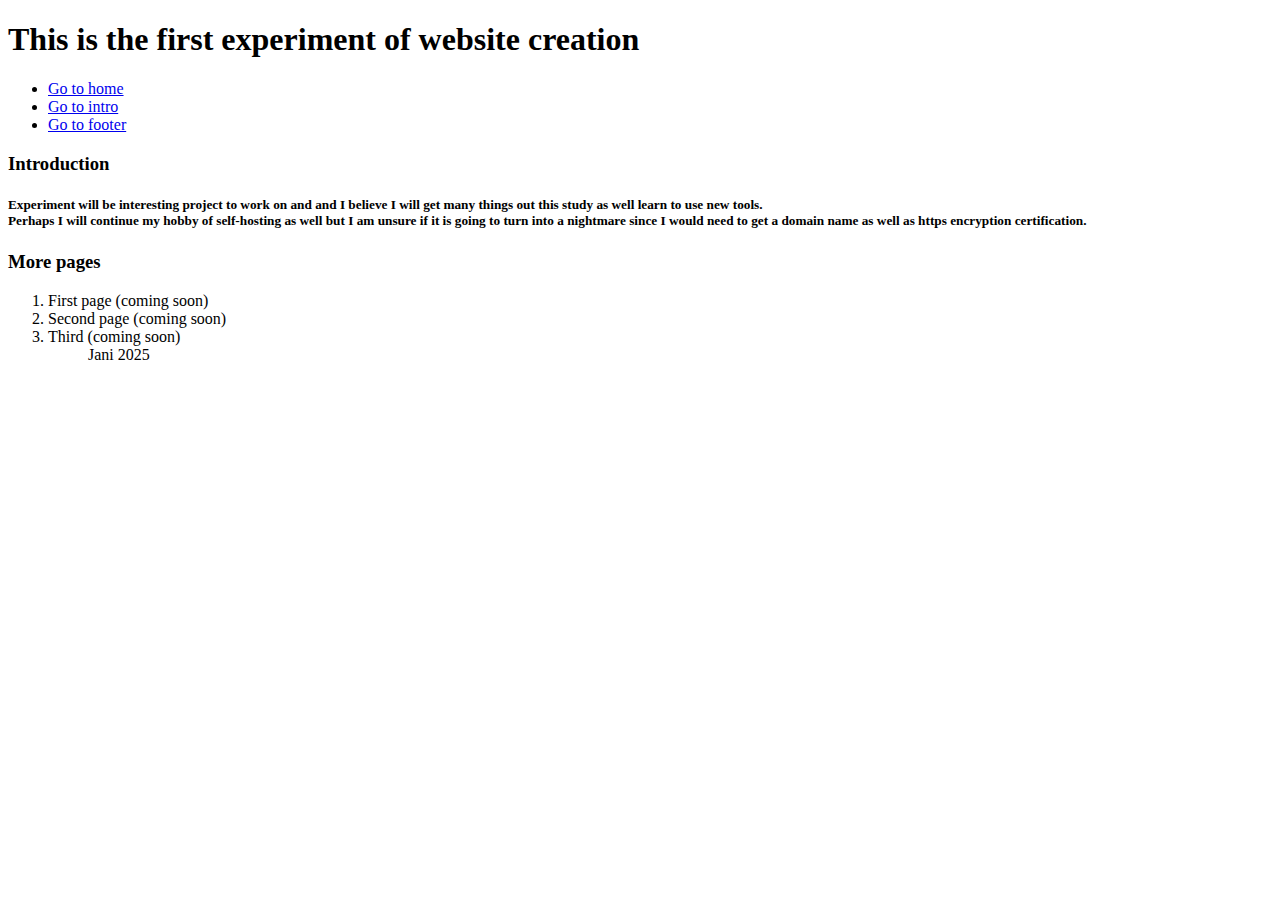
<file: index.html>
<!DOCTYPE html>
<html lang="en">
<head>
    <meta charset="UTF-8">
    <meta name="viewport" content="width=device-width, initial-scale=1.0">
    <title>Website experiment 1</title>
</head>
<body>
    <header>
        <main id="main">    
	    <h1>This is the first experiment of website creation </h1>
    </header>

<nav>
    <ul>
        <li><a href="#main">Go to home<a></li>
        <li><a href="#intro">Go to intro<a></li>
        <li><a href="#footer">Go to footer<a></li>
    </ul>


</nav>

<main>
    <intro id="intro">
    <h3>Introduction</h3>
        
        <h5>Experiment will be interesting project to work on and and I believe I will get many things out this study as well learn to use new tools. <br> Perhaps I will continue my hobby of self-hosting as well but I am unsure if it is going to turn into a nightmare since I would need to get a domain name as well as https encryption certification.</h5>

</main>
<!-- This part still need some work -->
    
   <h3>More pages </h3>
        <ol>
            <li>First page (coming soon)</li>
            <li>Second page (coming soon)</li>
            <li>Third (coming soon)</li>
        <ol>



    <footer id="footer">
    <footer> Jani 2025 </footer>
    <!-- Your content goes here -->
</body>
</html>
</file>
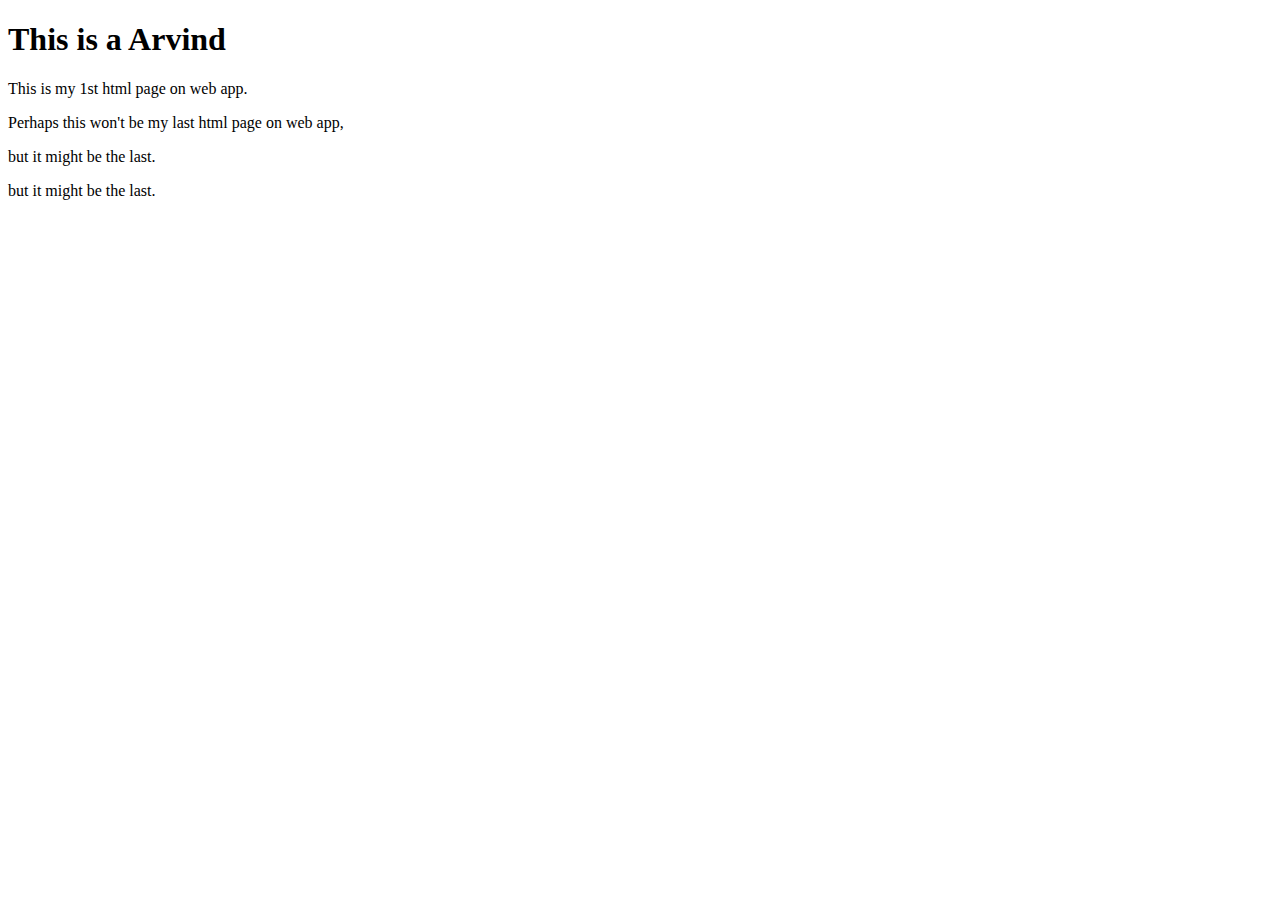
<file: anyname.html>
<!DOCTYPE html>
<html>
<head>
<title>Page Title</title>
</head>
<body>
<h1>This is a Arvind</h1>
<p>This is my 1st html page on web app.</p>
<p>Perhaps this won't be my last html page on web app,</p>
<p>but it might be the last.</p>
<p>but it might be the last.</p>
</body>
</html>
</file>
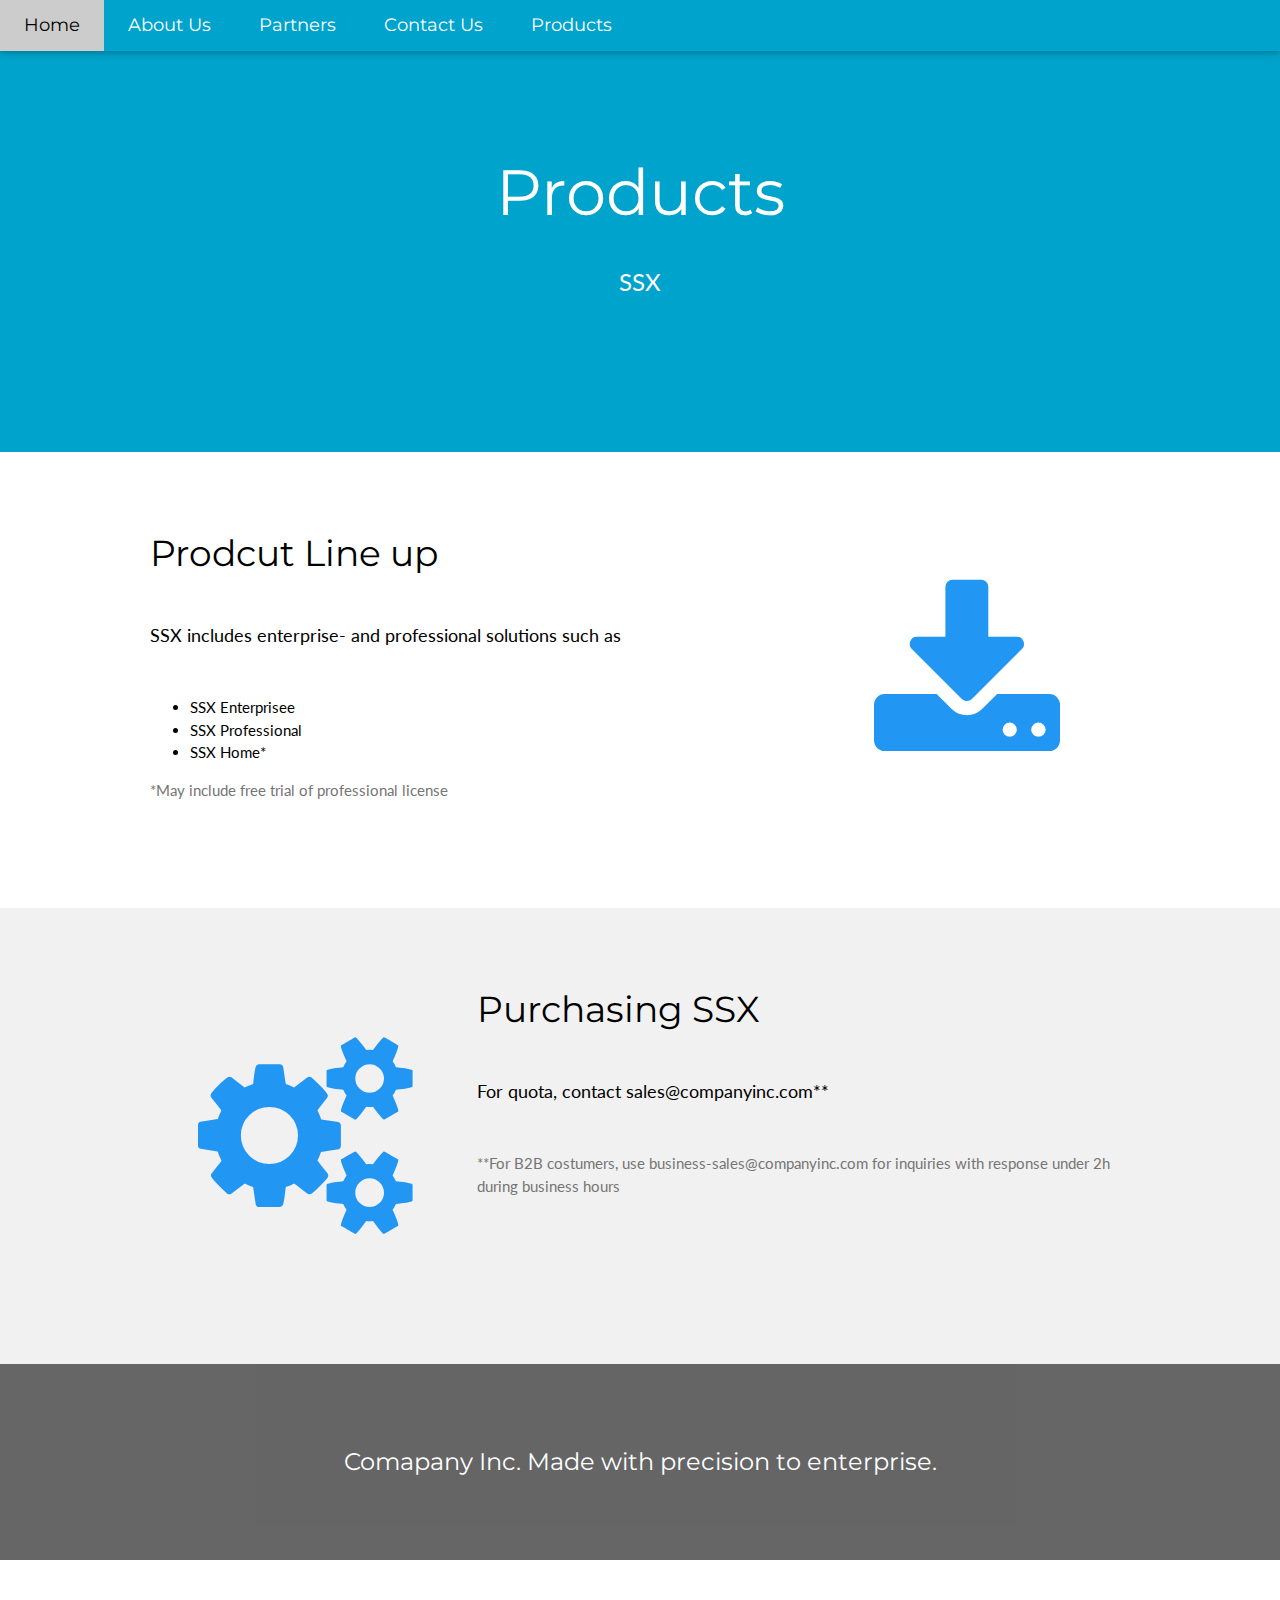
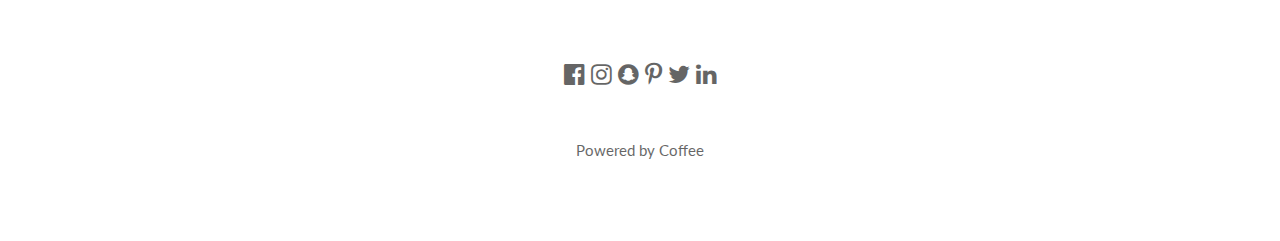
<file: Task-08/fifth.html>
<!DOCTYPE html>
<html lang="en">
<head>
<title>SSX - Products</title>
<meta charset="UTF-8">
<meta name="viewport" content="width=device-width, initial-scale=1">
<link rel="stylesheet" type="text/css" href="w3.css">
<link rel="stylesheet" href="https://fonts.googleapis.com/css?family=Lato">
<link rel="stylesheet" href="https://fonts.googleapis.com/css?family=Montserrat">
<link rel="stylesheet" href="https://cdnjs.cloudflare.com/ajax/libs/font-awesome/4.7.0/css/font-awesome.min.css">
<style>
body,h1,h2,h3,h4,h5,h6 {font-family: "Lato", sans-serif}
.w3-bar,h1,button {font-family: "Montserrat", sans-serif}
.fa-download,.fa-gears {font-size:200px}
</style>
</head>
<body>

<!-- Navbar -->
<div class="w3-top">
  <div class="w3-bar w3-red w3-card w3-left-align w3-large">
    <a class="w3-bar-item w3-button w3-hide-medium w3-hide-large w3-right w3-padding-large w3-hover-white w3-large w3-red" href="javascript:void(0);" onclick="myFunction()" title="Toggle Navigation Menu"><i class="fa fa-bars"></i></a>
    <a href="index.html" class="w3-bar-item w3-button w3-padding-large w3-white">Home</a>
    <a href="second.html" class="w3-bar-item w3-button w3-hide-small w3-padding-large w3-hover-white">About Us</a>
    <a href="third.html" class="w3-bar-item w3-button w3-hide-small w3-padding-large w3-hover-white">Partners</a>
    <a href="fourth.html" class="w3-bar-item w3-button w3-hide-small w3-padding-large w3-hover-white">Contact Us</a>
    <a href="fifth.html" class="w3-bar-item w3-button w3-hide-small w3-padding-large w3-hover-white">Products</a>
  </div>

  <!-- Navbar on small screens -->
  <div id="navDemo" class="w3-bar-block w3-white w3-hide w3-hide-large w3-hide-medium w3-large">
    <a href="second.html" class="w3-bar-item w3-button w3-padding-large">About Us</a>
    <a href="third.html" class="w3-bar-item w3-button w3-padding-large">Partners</a>
    <a href="fourth.html" class="w3-bar-item w3-button w3-padding-large">Contact Us</a>
    <a href="fifth.html" class="w3-bar-item w3-button w3-padding-large">Products</a>
  </div>
</div>


<!-- Header -->
<header class="w3-container w3-red w3-center" style="padding:128px 16px">
  <h1 class="w3-margin w3-jumbo">Products</h1>
  <p class="w3-xlarge">SSX</p>
</header>

<!-- First Grid -->
<div class="w3-row-padding w3-padding-64 w3-container">
  <div class="w3-content">
    <div class="w3-twothird">
      <h1>Prodcut Line up</h1>
      <h5 class="w3-padding-32">SSX includes enterprise- and professional solutions such as</h5>
	  <ul>
			<li><a>SSX Enterprisee</a></li>
			<li><a>SSX Professional</a></li>
			<li><a>SSX Home*</a></li>
		</ul>

      <p class="w3-text-grey">*May include free trial of professional license</p>
    </div>

    <div class="w3-third w3-center">
      <i class="fa fa-download w3-padding-64 w3-text-blue"></i>
    </div>
  </div>
</div>

<!-- Second Grid -->
<div class="w3-row-padding w3-light-grey w3-padding-64 w3-container">
  <div class="w3-content">
    <div class="w3-third w3-center">
      <i class="fa fa-gears w3-padding-64 w3-text-blue w3-margin-right"></i>
    </div>

    <div class="w3-twothird">
      <h1>Purchasing SSX</h1>
      <h5 class="w3-padding-32">For quota, contact sales@companyinc.com**</h5>

      <p class="w3-text-grey">**For B2B costumers, use business-sales@companyinc.com for inquiries with response under 2h during business hours</p>
    </div>
  </div>
</div>

<div class="w3-container w3-black w3-center w3-opacity w3-padding-64">
    <h1 class="w3-margin w3-xlarge">Comapany Inc. Made with precision to enterprise.</h1>
</div>

<!-- Footer -->
<footer class="w3-container w3-padding-64 w3-center w3-opacity">  
  <div class="w3-xlarge w3-padding-32">
    <a href="https://facebook.com"> <i class="fa fa-facebook-official w3-hover-opacity"></i></a>
	<a href="https://instagram.com"> <i class="fa fa-instagram w3-hover-opacity"></i></a>
    <a href="https://snapchat.com"> <i class="fa fa-snapchat w3-hover-opacity"></i></a>
    <a href="https://pinterest.com"> <i class="fa fa-pinterest-p w3-hover-opacity"></i></a>
    <a href="https://twitter.com"> <i class="fa fa-twitter w3-hover-opacity"></i></a>
    <a href="https://linkedin.com"> <i class="fa fa-linkedin w3-hover-opacity"></i></a>
 </div>
 <p>Powered by Coffee</p>
</footer>

<script>
// Used to toggle the menu on small screens when clicking on the menu button
function myFunction() {
  var x = document.getElementById("navDemo");
  if (x.className.indexOf("w3-show") == -1) {
    x.className += " w3-show";
  } else { 
    x.className = x.className.replace(" w3-show", "");
  }
}
</script>

</body>
</html>
</file>
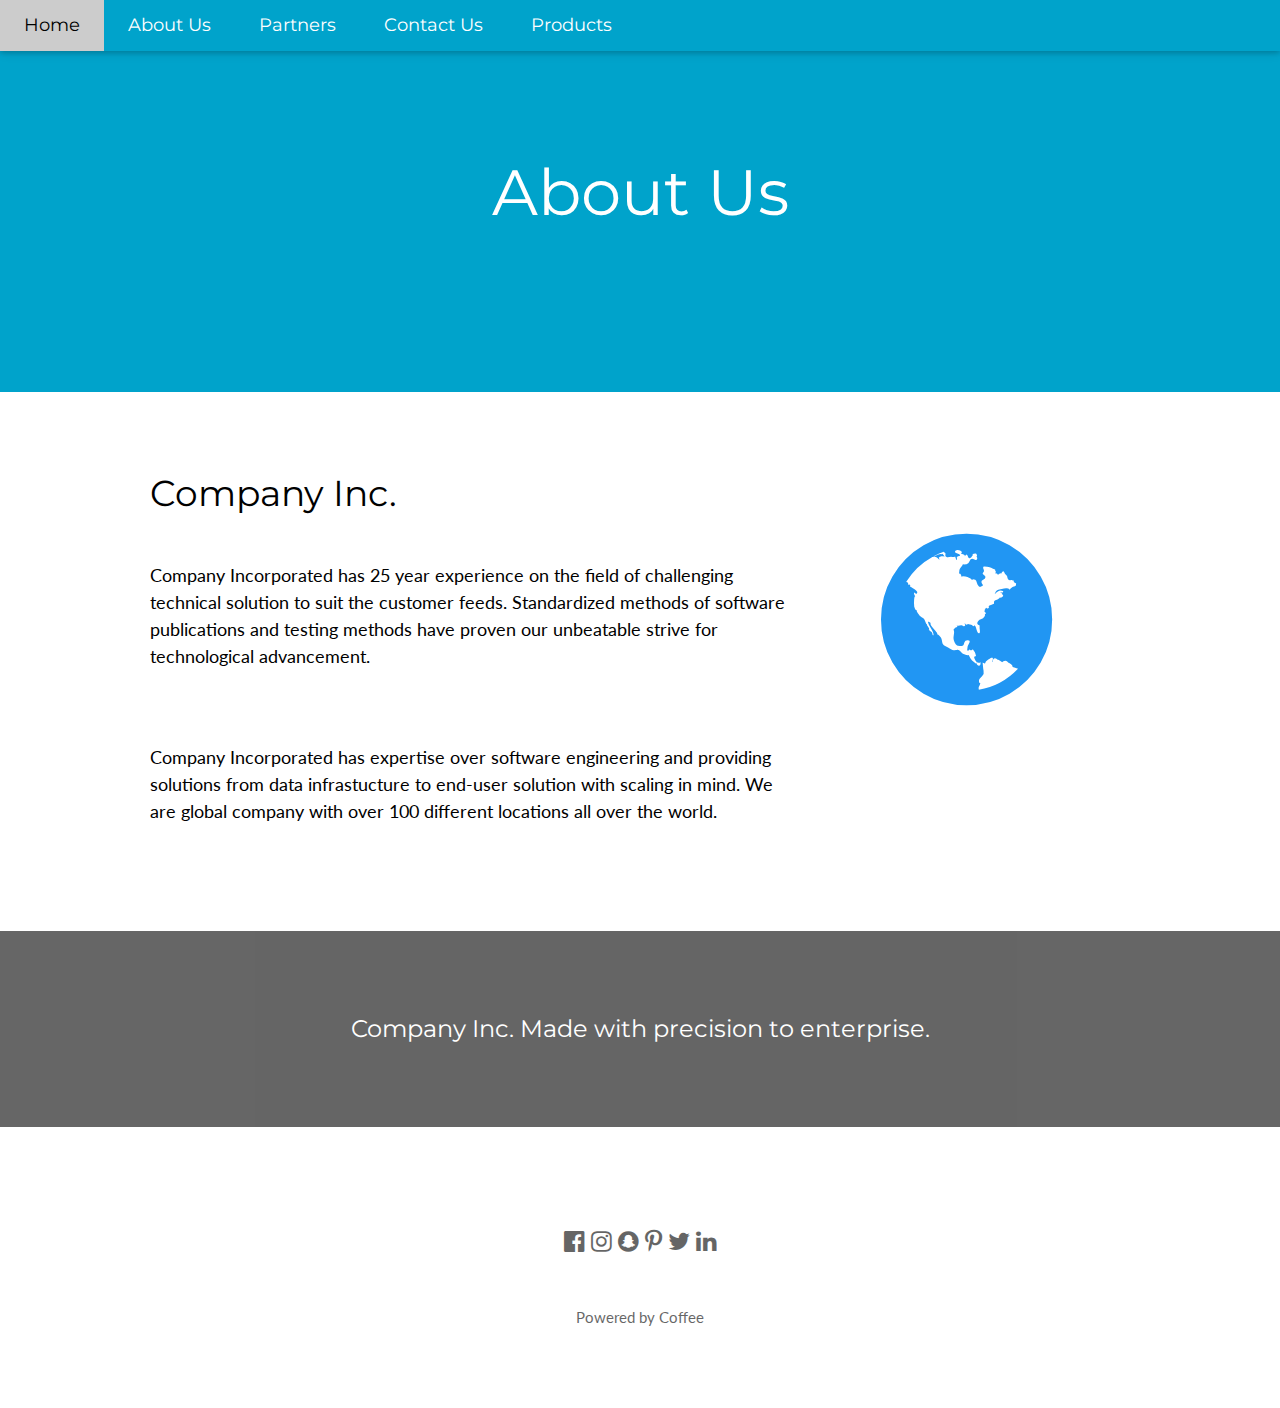
<file: Task-08/second.html>
<!DOCTYPE html>
<html lang="en">
<head>
<title>SSX - About us</title>
<meta charset="UTF-8">
<meta name="viewport" content="width=device-width, initial-scale=1">
<link rel="stylesheet" type="text/css" href="w3.css">
<link rel="stylesheet" href="https://fonts.googleapis.com/css?family=Lato">
<link rel="stylesheet" href="https://fonts.googleapis.com/css?family=Montserrat">
<link rel="stylesheet" href="https://cdnjs.cloudflare.com/ajax/libs/font-awesome/4.7.0/css/font-awesome.min.css">
<style>
body,h1,h2,h3,h4,h5,h6 {font-family: "Lato", sans-serif}
.w3-bar,h1,button {font-family: "Montserrat", sans-serif}
.fa-globe,.fa-coffee {font-size:200px}
</style>
</head>
<body>

<!-- Navbar -->
<div class="w3-top">
  <div class="w3-bar w3-red w3-card w3-left-align w3-large">
    <a class="w3-bar-item w3-button w3-hide-medium w3-hide-large w3-right w3-padding-large w3-hover-white w3-large w3-red" href="javascript:void(0);" onclick="myFunction()" title="Toggle Navigation Menu"><i class="fa fa-bars"></i></a>
    <a href="index.html" class="w3-bar-item w3-button w3-padding-large w3-white">Home</a>
    <a href="second.html" class="w3-bar-item w3-button w3-hide-small w3-padding-large w3-hover-white">About Us</a>
    <a href="third.html" class="w3-bar-item w3-button w3-hide-small w3-padding-large w3-hover-white">Partners</a>
    <a href="fourth.html" class="w3-bar-item w3-button w3-hide-small w3-padding-large w3-hover-white">Contact Us</a>
    <a href="fifth.html" class="w3-bar-item w3-button w3-hide-small w3-padding-large w3-hover-white">Products</a>
  </div>

  <!-- Navbar on small screens -->
  <div id="navDemo" class="w3-bar-block w3-white w3-hide w3-hide-large w3-hide-medium w3-large">
    <a href="second.html" class="w3-bar-item w3-button w3-padding-large">About Us</a>
    <a href="third.html" class="w3-bar-item w3-button w3-padding-large">Partners</a>
    <a href="fourth.html" class="w3-bar-item w3-button w3-padding-large">Contact Us</a>
	<a href="fifth.html" class="w3-bar-item w3-button w3-hide-small w3-padding-large w3-hover-white">Products</a>
  </div>
</div>


<!-- Header -->
<header class="w3-container w3-red w3-center" style="padding:128px 16px">
  <h1 class="w3-margin w3-jumbo">About Us</h1>
  <p class="w3-xlarge"></p>
</header>

<!-- First Grid -->
<div class="w3-row-padding w3-padding-64 w3-container">
  <div class="w3-content">
    <div class="w3-twothird">
      <h1>Company Inc.</h1>
      <h5 class="w3-padding-32">Company Incorporated has 25 year experience on the field of challenging technical solution to suit the customer feeds. Standardized methods of software publications and testing methods have proven our unbeatable strive for technological advancement.</h5>
	  <h5 class="w3-padding-32"> Company Incorporated has expertise over software engineering and providing solutions from data infrastucture to end-user solution with scaling in mind. We are global company with over 100 different locations all over the world. </h5>
    </div>
    <div class="w3-third w3-center">
      <i class="fa fa-globe w3-padding-64 w3-text-blue"></i>
    </div>
  </div>
</div>

<div class="w3-container w3-black w3-center w3-opacity w3-padding-64">
    <h1 class="w3-margin w3-xlarge">Company Inc. Made with precision to enterprise.</h1>
</div>

<!-- Footer -->
<footer class="w3-container w3-padding-64 w3-center w3-opacity">  
  <div class="w3-xlarge w3-padding-32">
    <a href="https://facebook.com"> <i class="fa fa-facebook-official w3-hover-opacity"></i></a>
	<a href="https://instagram.com"> <i class="fa fa-instagram w3-hover-opacity"></i></a>
    <a href="https://snapchat.com"> <i class="fa fa-snapchat w3-hover-opacity"></i></a>
    <a href="https://pinterest.com"> <i class="fa fa-pinterest-p w3-hover-opacity"></i></a>
    <a href="https://twitter.com"> <i class="fa fa-twitter w3-hover-opacity"></i></a>
    <a href="https://linkedin.com"> <i class="fa fa-linkedin w3-hover-opacity"></i></a>
 </div>
 <p>Powered by Coffee</p>
</footer>

<script>
// Used to toggle the menu on small screens when clicking on the menu button
function myFunction() {
  var x = document.getElementById("navDemo");
  if (x.className.indexOf("w3-show") == -1) {
    x.className += " w3-show";
  } else { 
    x.className = x.className.replace(" w3-show", "");
  }
}
</script>

</body>
</html>
</file>
